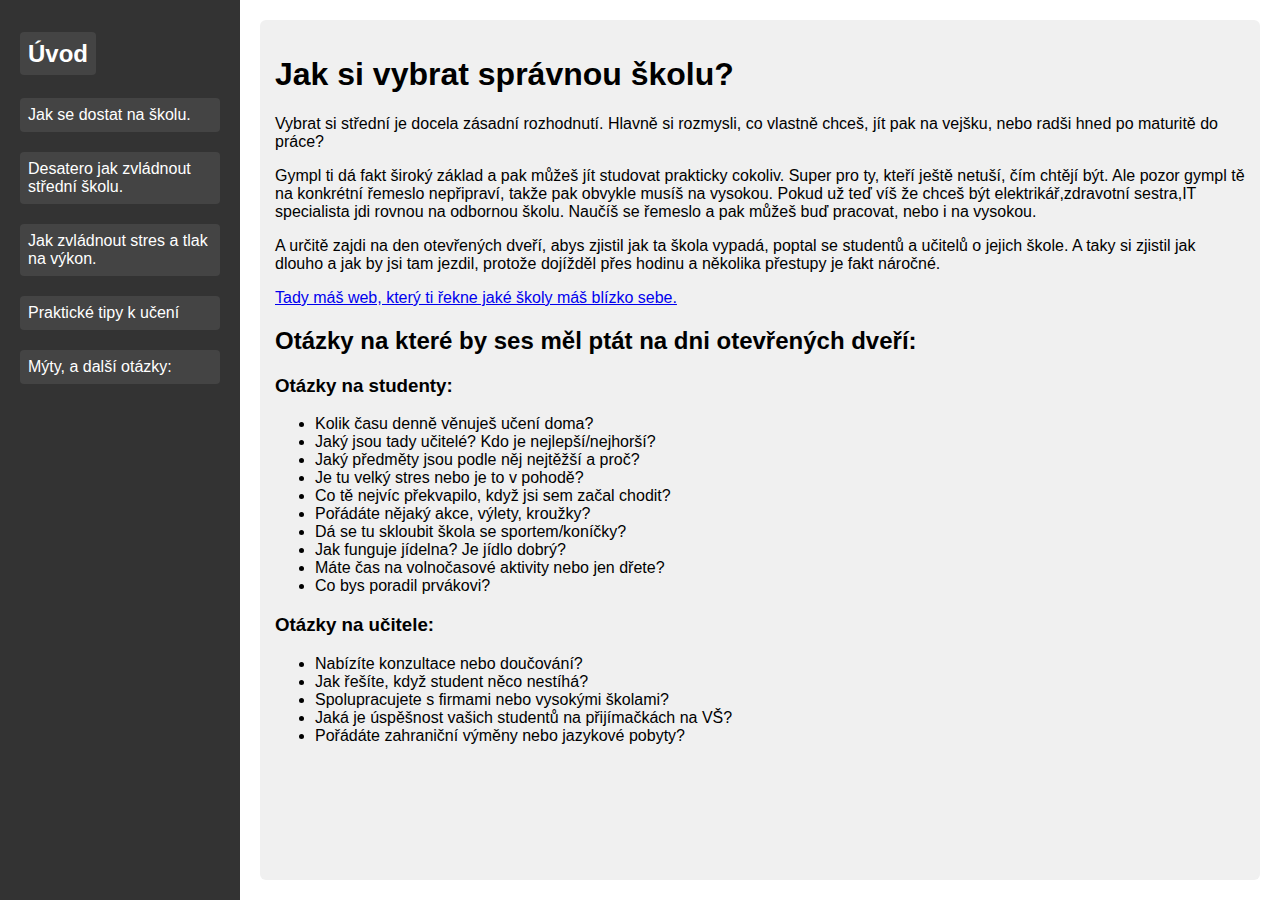
<file: index.html>
<!DOCTYPE html>
<html lang="cs">
<head>
    <meta charset="UTF-8">
    <meta name="viewport" content="width=device-width, initial-scale=1.0">
    <link rel="stylesheet" type="text/css" href="styly.css">
    <title>Gymplák radí</title>
</head>
<body>
    <nav>
        <h2><a href="index.html">Úvod</a></h2>
        <a href="stranka1.html">Jak se dostat na školu.</a>
        <a href="stranka2.html">Desatero jak zvládnout střední školu.</a>
        <a href="stranka3.html">Jak zvládnout stres a tlak na výkon.</a>
        <a href="stranka4.html">Praktické tipy k učení</a>
        <a href="stranka5.html">Mýty, a další otázky:</a>
    </nav>
    <main>
        <div class="text-box">
            <h1>Jak si vybrat správnou školu?</h1>
            <p>Vybrat si střední je docela zásadní rozhodnutí. Hlavně si rozmysli, co vlastně chceš, jít pak na vejšku, nebo radši hned po maturitě do práce?</p>
<p>Gympl ti dá fakt široký základ a pak můžeš jít studovat prakticky cokoliv. Super pro ty, kteří ještě netuší, čím chtějí být. Ale pozor gympl tě na konkrétní řemeslo nepřipraví, takže pak obvykle musíš na vysokou. Pokud už teď víš že chceš být elektrikář,zdravotní sestra,IT specialista jdi rovnou na odbornou školu. Naučíš se řemeslo a pak můžeš buď pracovat, nebo i na vysokou.</p>
<p>A určitě zajdi na den otevřených dveří, abys zjistil jak ta škola vypadá, poptal se studentů a učitelů o jejich škole. A taky si zjistil jak dlouho a jak by jsi tam jezdil, protože dojížděl přes hodinu a několika přestupy je fakt náročné. 
</p>
   <p> <a class="link" href="https://www.atlasskolstvi.cz/stredni-skoly" target="_blank">
                    Tady máš web, který ti řekne jaké školy máš blízko sebe.
                </a>

            <h2>Otázky na které by ses měl ptát na dni otevřených dveří:</h2>
            <h3>Otázky na studenty:</h3>
            <ul>
                <li>Kolik času denně věnuješ učení doma?</li>
                <li>Jaký jsou tady učitelé? Kdo je nejlepší/nejhorší?</li>
                <li>Jaký předměty jsou podle něj nejtěžší a proč?</li>
                <li>Je tu velký stres nebo je to v pohodě?</li>
                <li>Co tě nejvíc překvapilo, když jsi sem začal chodit?</li>
                <li>Pořádáte nějaký akce, výlety, kroužky?</li>
                <li>Dá se tu skloubit škola se sportem/koníčky?</li>
                <li>Jak funguje jídelna? Je jídlo dobrý?</li>
                <li>Máte čas na volnočasové aktivity nebo jen dřete?</li>
                <li>Co bys poradil prvákovi?</li>
            </ul>
             <h3>Otázky na učitele:</h3>
            <ul>
                <li>Nabízíte konzultace nebo doučování?</li>
                <li>Jak řešíte, když student něco nestíhá?</li>
                <li>Spolupracujete s firmami nebo vysokými školami?</li>
                <li>Jaká je úspěšnost vašich studentů na přijímačkách na VŠ?</li>
                <li>Pořádáte zahraniční výměny nebo jazykové pobyty?</li>
            </ul>

</div>
    </main>
</body>
</html>
</file>
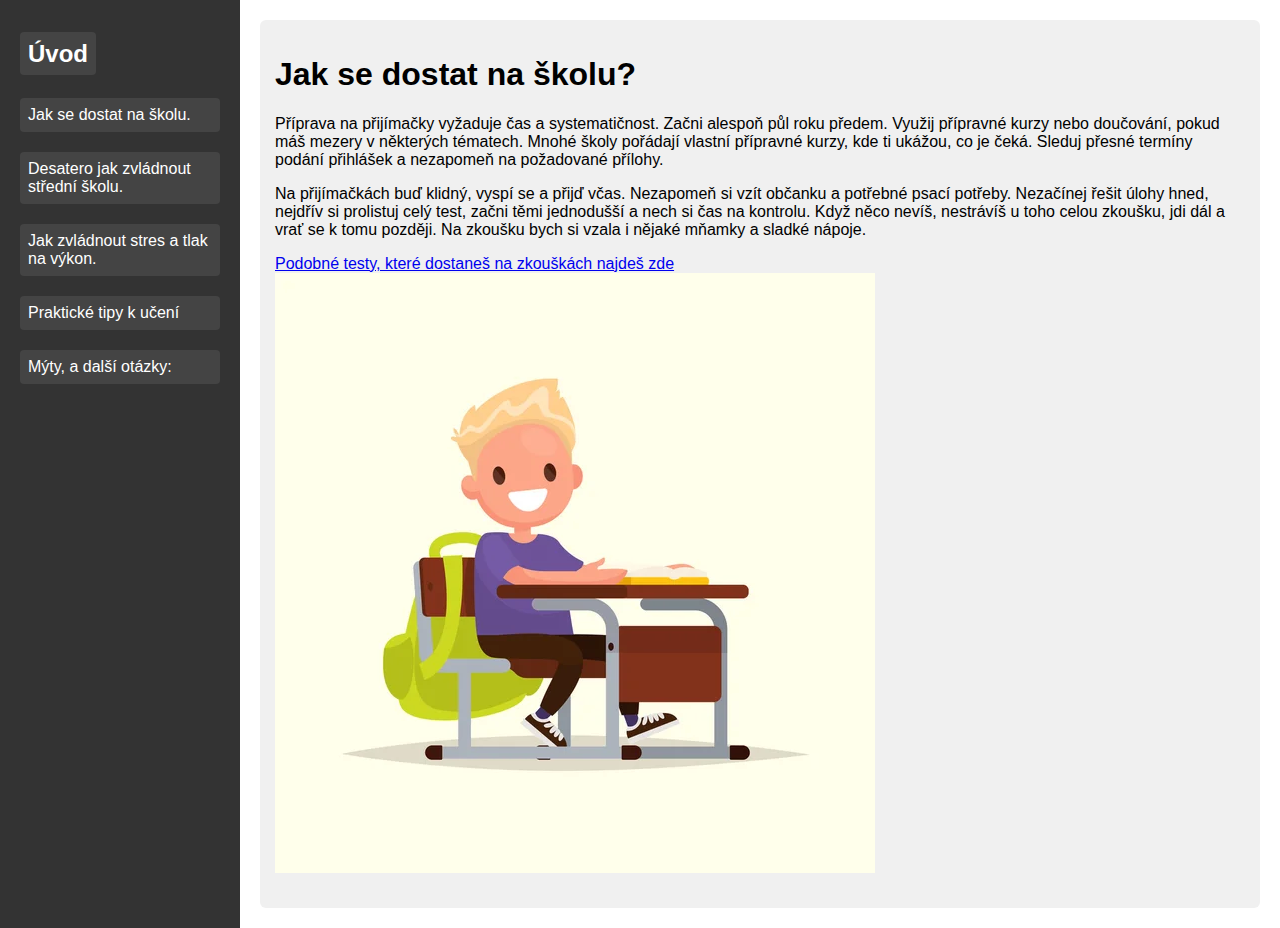
<file: stranka1.html>
<!DOCTYPE html>
<html lang="cs">
<head>
    <meta charset="UTF-8">
    <meta name="viewport" content="width=device-width, initial-scale=1.0">
    <link rel="stylesheet" type="text/css" href="styly.css">
    <title>Gymplák radí</title>
</head>
<body>
    <nav>
          <h2><a href="index.html">Úvod</a></h2>
         <a href="stranka1.html">Jak se dostat na školu.</a>
        <a href="stranka2.html">Desatero jak zvládnout střední školu.</a>
        <a href="stranka3.html">Jak zvládnout stres a tlak na výkon.</a>
        <a href="stranka4.html">Praktické tipy k učení</a>
        <a href="stranka5.html">Mýty, a další otázky:</a>
    </nav>

    <main>
        <div class="text-box">
            <h1>Jak se dostat na školu?</h1>
            <p>Příprava na přijímačky vyžaduje čas a systematičnost. Začni alespoň půl roku předem. Využij přípravné kurzy nebo doučování, pokud máš mezery v některých tématech. Mnohé školy pořádají vlastní přípravné kurzy, kde ti ukážou, co je čeká. Sleduj přesné termíny podání přihlášek a nezapomeň na požadované přílohy.</p> 
  <p>Na přijímačkách buď klidný, vyspí se a přijď včas. Nezapomeň si vzít občanku a potřebné psací potřeby. Nezačínej řešit úlohy hned, nejdřív si prolistuj celý test, začni těmi jednodušší a nech si čas na kontrolu. Když něco nevíš, nestrávíš u toho celou zkoušku, jdi dál a vrať se k tomu později. Na zkoušku bych si vzala i nějaké mňamky a sladké nápoje. </p>

 <p><a class="link" href="https://prijimacky.cermat.cz/menu/testova-zadani-k-procvicovani/testova-zadani-v-pdf" target="_blank">
                   Podobné testy, které dostaneš na zkouškách najdeš zde</a>
  <img src="obrazky/klukvlavici.jpg" alt="Odkaz na Google">  

    </main>
</body>
</html>
</file>
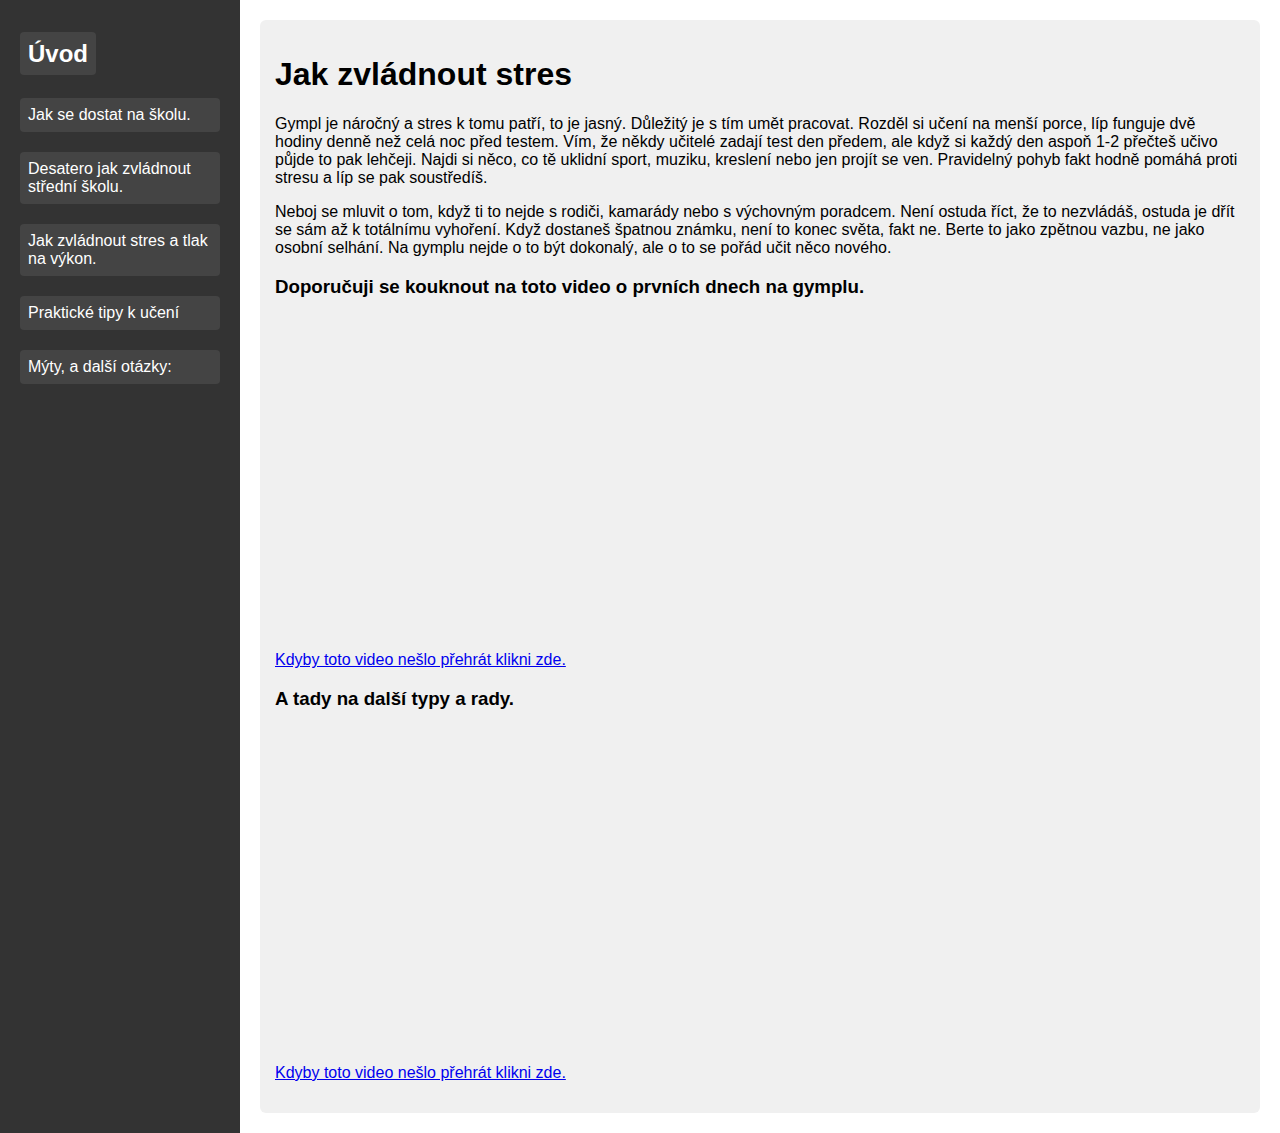
<file: stranka3.html>
<!DOCTYPE html>
<html lang="cs">
<head>
    <meta charset="UTF-8">
    <meta name="viewport" content="width=device-width, initial-scale=1.0">
    <link rel="stylesheet" type="text/css" href="styly.css">
    <title>Gymplák radí</title>
</head>
<body>
    <nav>
          <h2><a href="index.html">Úvod</a></h2>
         <a href="stranka1.html">Jak se dostat na školu.</a>
        <a href="stranka2.html">Desatero jak zvládnout střední školu.</a>
        <a href="stranka3.html">Jak zvládnout stres a tlak na výkon.</a>
        <a href="stranka4.html">Praktické tipy k učení</a>
        <a href="stranka5.html">Mýty, a další otázky:</a>
    </nav>

    <main>
        <div class="text-box">
            <h1>Jak zvládnout stres</h1>
            <p>Gympl je náročný a stres k tomu patří, to je jasný. Důležitý je s tím umět pracovat. Rozděl si učení na menší porce, líp funguje dvě hodiny denně než celá noc před testem. Vím, že někdy učitelé zadají test den předem, ale když si každý den aspoň 1-2 přečteš učivo půjde to pak lehčeji. 
Najdi si něco, co tě uklidní sport, muziku, kreslení nebo jen projít se ven. Pravidelný pohyb fakt hodně pomáhá proti stresu a líp se pak soustředíš.</p>

<p>Neboj se mluvit o tom, když ti to nejde s rodiči, kamarády nebo s výchovným poradcem. Není ostuda říct, že to nezvládáš, ostuda je dřít se sám až k totálnímu vyhoření. 
Když dostaneš špatnou známku, není to konec světa, fakt ne. Berte to jako zpětnou vazbu, ne jako osobní selhání. Na gymplu nejde o to být dokonalý, ale o to se pořád učit něco nového. </p>



<h3> Doporučuji se kouknout na toto video o prvních dnech na gymplu. </h3>

<iframe width="560" height="315" src="https://www.youtube.com/embed/lHEnOH4BTm0?si=VuxhmlPW4UoBDA84" title="YouTube video player" frameborder="0" allow="accelerometer; autoplay; clipboard-write; encrypted-media; gyroscope; picture-in-picture; web-share" referrerpolicy="strict-origin-when-cross-origin" allowfullscreen></iframe>


 <p><a href="https://www.youtube.com/watch?v=lHEnOH4BTm0" target="_blank">Kdyby toto video nešlo přehrát klikni zde.</a></p>


<h3>A tady na další typy a rady.</h3>

<iframe width="560" height="315" src="https://www.youtube.com/embed/VeiQNBC3mFU?si=7OyT-Sm9BLLadnvT" title="YouTube video player" frameborder="0" allow="accelerometer; autoplay; clipboard-write; encrypted-media; gyroscope; picture-in-picture; web-share" referrerpolicy="strict-origin-when-cross-origin" allowfullscreen></iframe>

 <p><a href="https://www.youtube.com/watch?v=VeiQNBC3mFU" target="_blank">Kdyby toto video nešlo přehrát klikni zde.</a></p>


    </main>
</body>
</html>
</file>
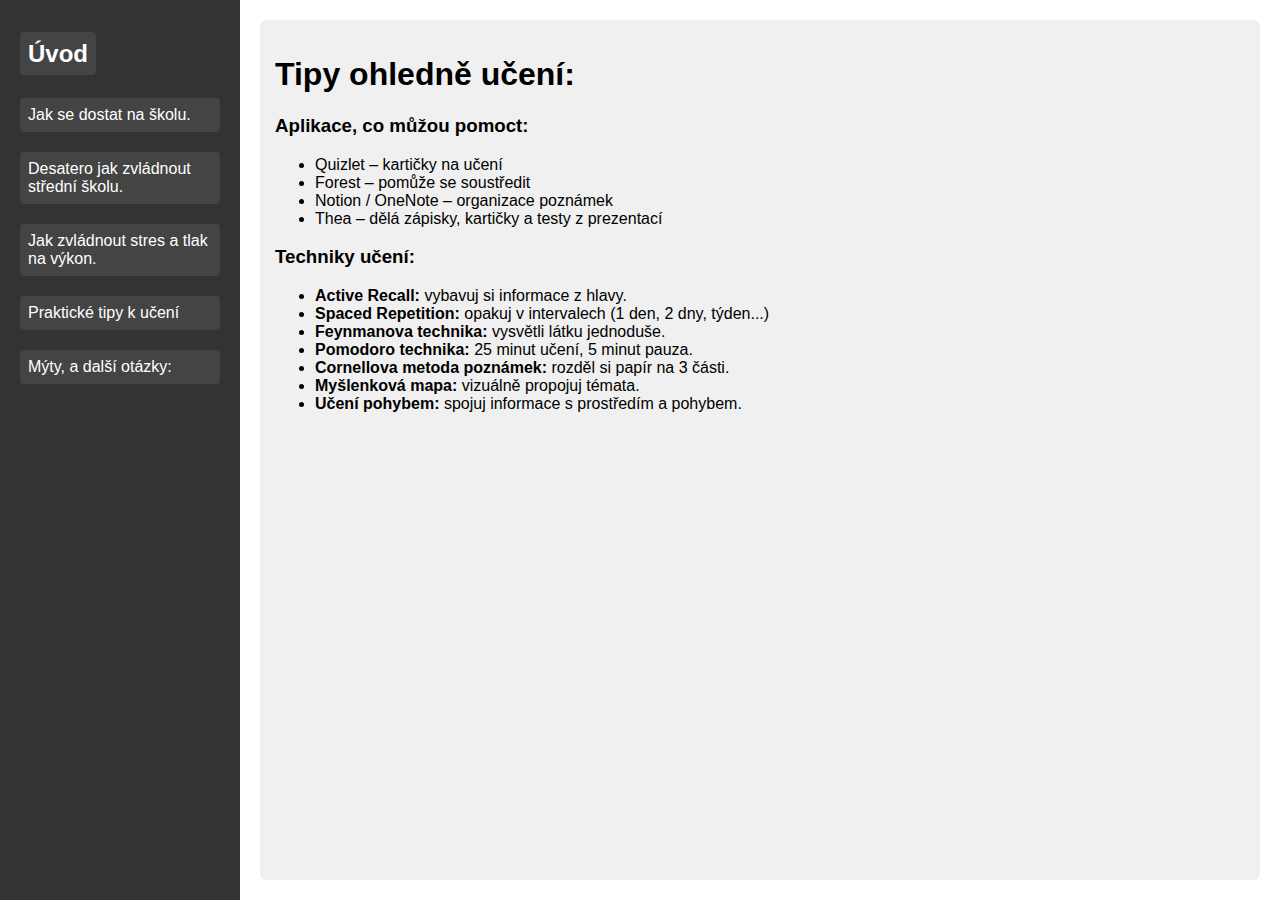
<file: stranka4.html>
<!DOCTYPE html>
<html lang="cs">
<head>
    <meta charset="UTF-8">
    <meta name="viewport" content="width=device-width, initial-scale=1.0">
    <link rel="stylesheet" type="text/css" href="styly.css">
    <title>Gymplák radí</title>
</head>
<body>
    <nav>
          <h2><a href="index.html">Úvod</a></h2>
         <a href="stranka1.html">Jak se dostat na školu.</a>
        <a href="stranka2.html">Desatero jak zvládnout střední školu.</a>
        <a href="stranka3.html">Jak zvládnout stres a tlak na výkon.</a>
        <a href="stranka4.html">Praktické tipy k učení</a>
        <a href="stranka5.html">Mýty, a další otázky:</a>
    </nav>

    <main>
        <div class="text-box">
            <h1>Tipy ohledně učení:</h1>

            <h3>Aplikace, co můžou pomoct:</h3>
            <ul>
                <li>Quizlet – kartičky na učení</li>
                <li>Forest – pomůže se soustředit</li>
                <li>Notion / OneNote – organizace poznámek</li>
                <li>Thea – dělá zápisky, kartičky a testy z prezentací</li>
            </ul>
  

        <div class="section">
            <h3>Techniky učení:</h3>
            <ul>
                <li><b>Active Recall:</b> vybavuj si informace z hlavy.</li>
                <li><b>Spaced Repetition:</b> opakuj v intervalech (1 den, 2 dny, týden...)</li>
                <li><b>Feynmanova technika:</b> vysvětli látku jednoduše.</li>
                <li><b>Pomodoro technika:</b> 25 minut učení, 5 minut pauza.</li>
                <li><b>Cornellova metoda poznámek:</b> rozděl si papír na 3 části.</li>
                <li><b>Myšlenková mapa:</b> vizuálně propojuj témata.</li>
                <li><b>Učení pohybem:</b> spojuj informace s prostředím a pohybem.</li>
            </ul>
        </div>


    </main>
</body>
</html>
</file>
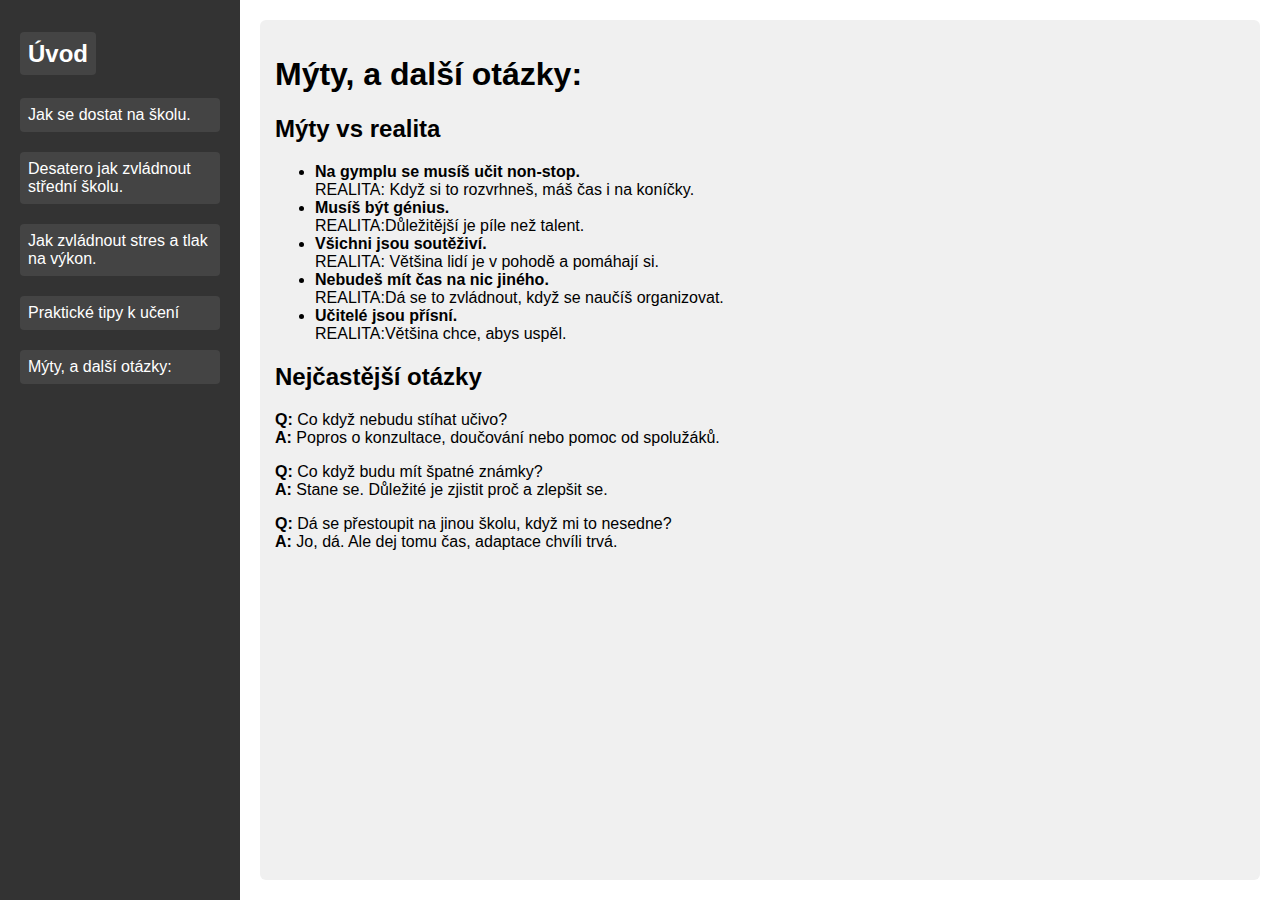
<file: stranka5.html>
<!DOCTYPE html>
<html lang="cs">
<head>
    <meta charset="UTF-8">
    <meta name="viewport" content="width=device-width, initial-scale=1.0">
    <link rel="stylesheet" type="text/css" href="styly.css">   
    <title>Gymplák radí</title>
</head>
<body>
    <nav>
        <h2><a href="index.html">Úvod</a></h2>
         <a href="stranka1.html">Jak se dostat na školu.</a>
        <a href="stranka2.html">Desatero jak zvládnout střední školu.</a>
        <a href="stranka3.html">Jak zvládnout stres a tlak na výkon.</a>
        <a href="stranka4.html">Praktické tipy k učení</a>
        <a href="stranka5.html">Mýty, a další otázky:</a>
    </nav>

    <main>
        <div class="text-box">
            <h1>Mýty, a další otázky:</h1>
              <div class="section">
            <h2>Mýty vs realita</h2>
            <ul>
                <li><b>Na gymplu se musíš učit non-stop. </b> <br>REALITA: Když si to rozvrhneš, máš čas i na koníčky.</li>
                <li><b>Musíš být génius.</b> <br>REALITA:Důležitější je píle než talent.</li>
                <li><b>Všichni jsou soutěživí. </b> <br>REALITA: Většina lidí je v pohodě a pomáhají si.</li>
                <li><b>Nebudeš mít čas na nic jiného.</b> <br>REALITA:Dá se to zvládnout, když se naučíš organizovat.</li>
                <li><b>Učitelé jsou přísní.</b> <br>REALITA:Většina chce, abys uspěl.</li>
            </ul>
        </div>

        <div class="section">
            <h2>Nejčastější otázky</h2>
            <p><b>Q:</b> Co když nebudu stíhat učivo?<br>
               <b>A:</b> Popros o konzultace, doučování nebo pomoc od spolužáků.</p>

            <p><b>Q:</b> Co když budu mít špatné známky?<br>
               <b>A:</b> Stane se. Důležité je zjistit proč a zlepšit se.</p>

            <p><b>Q:</b> Dá se přestoupit na jinou školu, když mi to nesedne?<br>
               <b>A:</b> Jo, dá. Ale dej tomu čas, adaptace chvíli trvá.</p>
        </div>

      



    </main>
</body>
</html>
</file>
<file: styly.css>
body {
            margin: 0;
            font-family: Arial, sans-serif;
            display: flex;
            min-height: 100vh;
        }
        nav {
            background-color: #333;
            color: white;
            padding: 20px;
            width: 200px;
            display: flex;
            flex-direction: column;
        }
        nav a {
            color: white;
            text-decoration: none;
            margin: 10px 0;
            padding: 8px;
            background-color: #444;
            border-radius: 4px;
        }
        nav a:hover {
            background-color: #666;
        }
        main {
            flex: 1;
            padding: 20px;
            display: flex;
            justify-content: space-between;
        }
        .text-box {
            width: 100%;
            background: #f0f0f0;
            padding: 15px;
            border-radius: 6px;
        }
</file>
